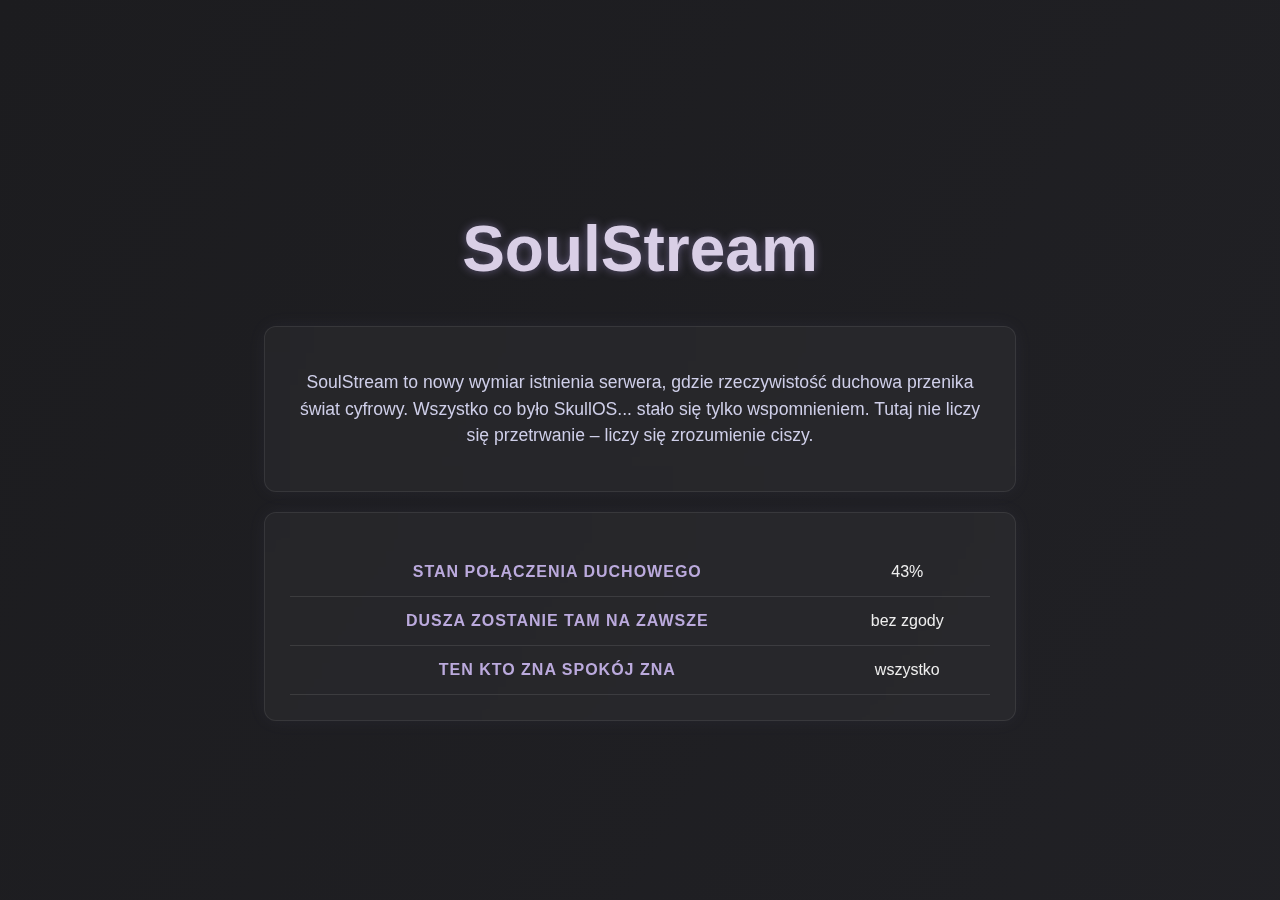
<file: aktualnyserver.html>
<!DOCTYPE html>
<html lang="pl">
<head>
  <meta charset="UTF-8">
  <meta name="viewport" content="width=device-width, initial-scale=1.0">
  <title>SoulStream</title>
  <style>
    /* Tło duchowe z lekkim ruchem */
    @keyframes floatBackground {
      0% { background-position: 0% 50%; }
      50% { background-position: 100% 50%; }
      100% { background-position: 0% 50%; }
    }

    @keyframes shakeTitle {
      0%, 100% { transform: translate(0, 0); }
      20% { transform: translate(-2px, 1px); }
      40% { transform: translate(2px, -1px); }
      60% { transform: translate(-1px, 2px); }
      80% { transform: translate(1px, -2px); }
    }

    body {
      margin: 0;
      padding: 0;
      height: 100vh;
      background: linear-gradient(120deg, #1c1c1f, #232328, #1c1c1f);
      background-size: 300% 300%;
      animation: floatBackground 30s ease-in-out infinite;
      color: #ddd;
      font-family: 'Segoe UI', sans-serif;
      display: flex;
      flex-direction: column;
      align-items: center;
      justify-content: center;
    }

    h1 {
      font-size: 4em;
      color: #d9cfe6;
      text-shadow: 0 0 10px rgba(200, 180, 255, 0.4);
      animation: shakeTitle 4s infinite;
      margin-bottom: 30px;
    }

    .info-box, .table-box {
      background: rgba(255, 255, 255, 0.04);
      border: 1px solid rgba(255, 255, 255, 0.08);
      border-radius: 12px;
      padding: 25px;
      margin: 10px;
      width: 90%;
      max-width: 700px;
      box-shadow: 0 0 20px rgba(180, 170, 255, 0.05);
      backdrop-filter: blur(10px);
    }

    .info-box p {
      color: #cfcfe9;
      font-size: 1.1em;
      line-height: 1.5;
      text-align: center;
    }

    .table-box table {
      width: 100%;
      border-collapse: collapse;
      margin-top: 10px;
      font-size: 1em;
    }

    .table-box td {
      padding: 15px;
      border-bottom: 1px solid rgba(255,255,255,0.1);
      color: #eee;
      text-align: center;
    }

    .table-box td:first-child {
      color: #bbaadd;
      font-weight: bold;
      text-transform: uppercase;
      letter-spacing: 1px;
    }

    @media(max-width: 600px){
      h1 { font-size: 2.5em; }
      .info-box, .table-box { padding: 15px; }
    }
  </style>
</head>
<body>

  <h1>SoulStream</h1>

  <div class="info-box">
    <p>
      <!-- Tutaj wpisujesz własny opis -->
      SoulStream to nowy wymiar istnienia serwera, gdzie rzeczywistość duchowa przenika świat cyfrowy. 
      Wszystko co było SkullOS... stało się tylko wspomnieniem. 
      Tutaj nie liczy się przetrwanie – liczy się zrozumienie ciszy.
    </p>
  </div>

  <div class="table-box">
    <table>
      <tr>
        <td>stan połączenia duchowego</td>
        <td>43%</td>
      </tr>
      <tr>
        <td>dusza zostanie tam na zawsze</td>
        <td>bez zgody</td>
      </tr>
      <tr>
        <td>ten kto zna spokój zna</td>
        <td>wszystko</td>
      </tr>
    </table>
  </div>

</body>
</html>
</file>
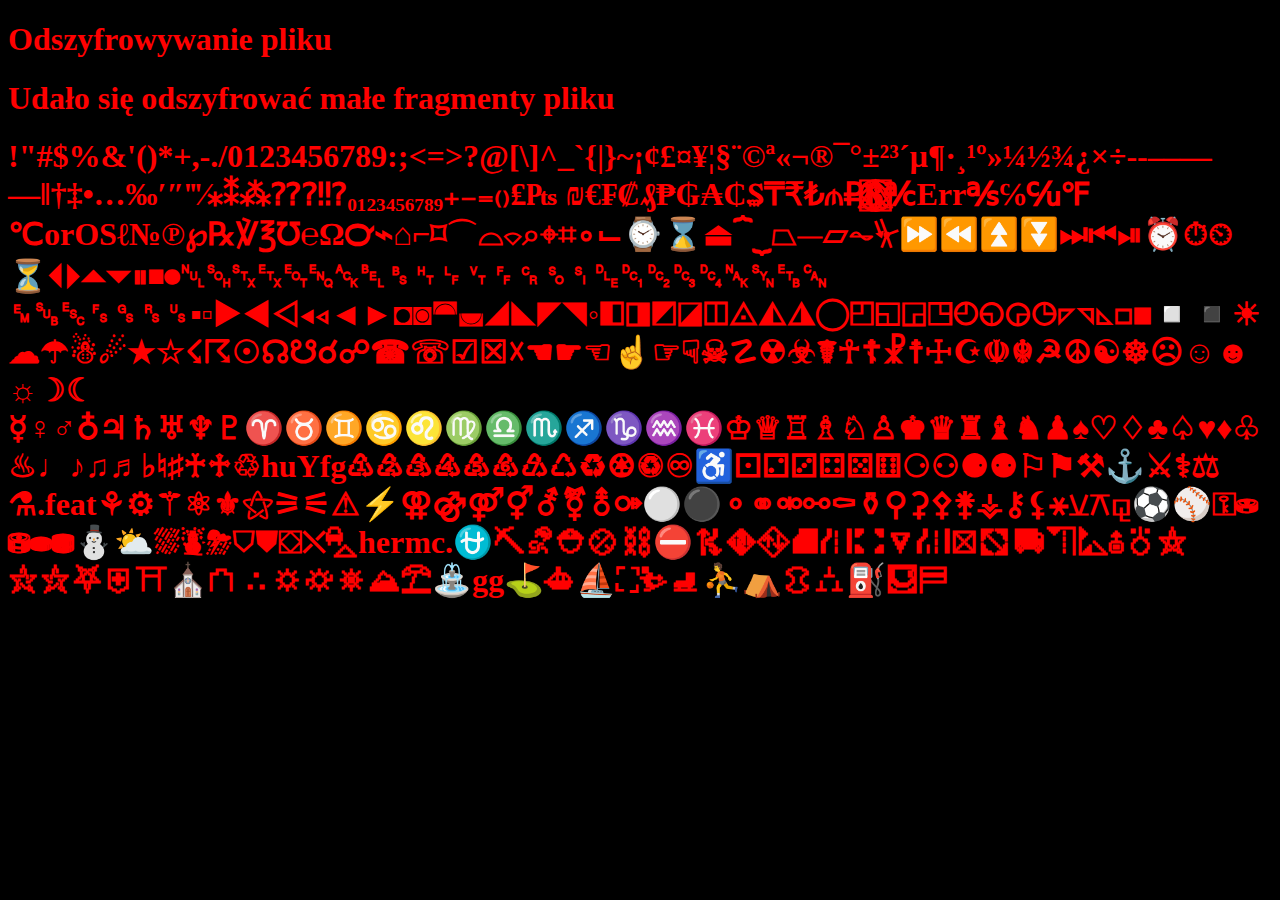
<file: ipsignal.html>
<!DOCTYPE html>
<head>
    <link rel="stylesheet" href="styler.css">
</head>
<body>
    <h1 class="info">Odszyfrowywanie pliku</h1>
    <h1 class="badge">Udało się odszyfrować małe fragmenty pliku</h1>
    <h1 class="box2">!"#$%&'()*+,-./0123456789:;<=>?@[\]^_`{|}~¡¢£¤¥¦§¨©ª«¬­®¯°±²³´µ¶·¸¹º»¼½¾¿×÷‐‑‒–—―‖†‡•…‰′″‴⁄⁎⁑⁂⁇⁈⁉₀₁₂₃₄₅₆₇₈₉₊₋₌₍₎₤₧
        ₪€₣₡₰₱₲₳₵₷₸₹₺₼₽₿⃝⃞⃟⃠⃤⃥⃦⃰℀Err℁℅℆℉℃orOSℓ№℗℘℞℣℥℧℮Ω℺⌁⌂⌐⌑⌒⌓⌔⌕⌖⌗∘⌙⌚⌛⏏⏞⏟⏢⏤⏥⏦⏧⏩⏪⏫⏬⏭⏮⏯⏰⏱⏲⏳⏴⏵⏶⏷⏸⏹⏺␀␁␂␃␄␅␆␇␈␉␊␋␌␍␎␏␐␑␒␓␔␕␖␗␘
        ␙␚␛␜␝␞␟▪▫▶◀◁◂◃◄►◘◙◚◛◢◣◤◥◦◧◨◩◪◫◬◭◮◯◰◱◲◳◴◵◶◷◸◹◺◻◼◽◾☀☁☂☃☄★☆☇☈☉☊☋☌☍☎☏☑☒☓☚☛☜☝☞☟☠☡☢☣☤☥☦☧☨☩☪☫☬☭☮☯☸☹☺☻☼☽☾
        ☿♀♂♁♃♄♅♆♇♈♉♊♋♌♍♎♏♐♑♒♓♔♕♖♗♘♙♚♛♜♝♞♟♠♡♢♣♤♥♦♧♨♩♪♫♬♭♮♯♰♱♲huYfg♳♴♵♶♷♸♹♺♻♼♽♾♿⚀⚁⚂⚃⚄⚅⚆⚇⚈⚉⚐⚑⚒⚓⚔⚕⚖
        ⚗.feat⚘⚙⚚⚛⚜⚝⚞⚟⚠⚡⚢⚣⚤⚥⚦⚧⚨⚩⚪⚫⚬⚭⚮⚯⚰⚱⚲⚳⚴⚵⚶⚷⚸⚹⚺⚻⚼⚽⚾⚿⛀⛁⛂⛃⛄⛅⛆⛇⛈⛉⛊⛋⛌⛍hermc.⛎⛏⛐⛑⛒⛓⛔⛕⛖⛗⛘⛙⛚⛛⛜⛝⛞⛟⛠⛡⛢⛣⛤
        ⛥⛦⛧⛨⛩⛪⛫⛬⛭⛮⛯⛰⛱⛲gg⛳⛴⛵⛶⛷⛸⛹⛺⛻⛼⛽⛾⛿

    </h1>
</body>
</file>
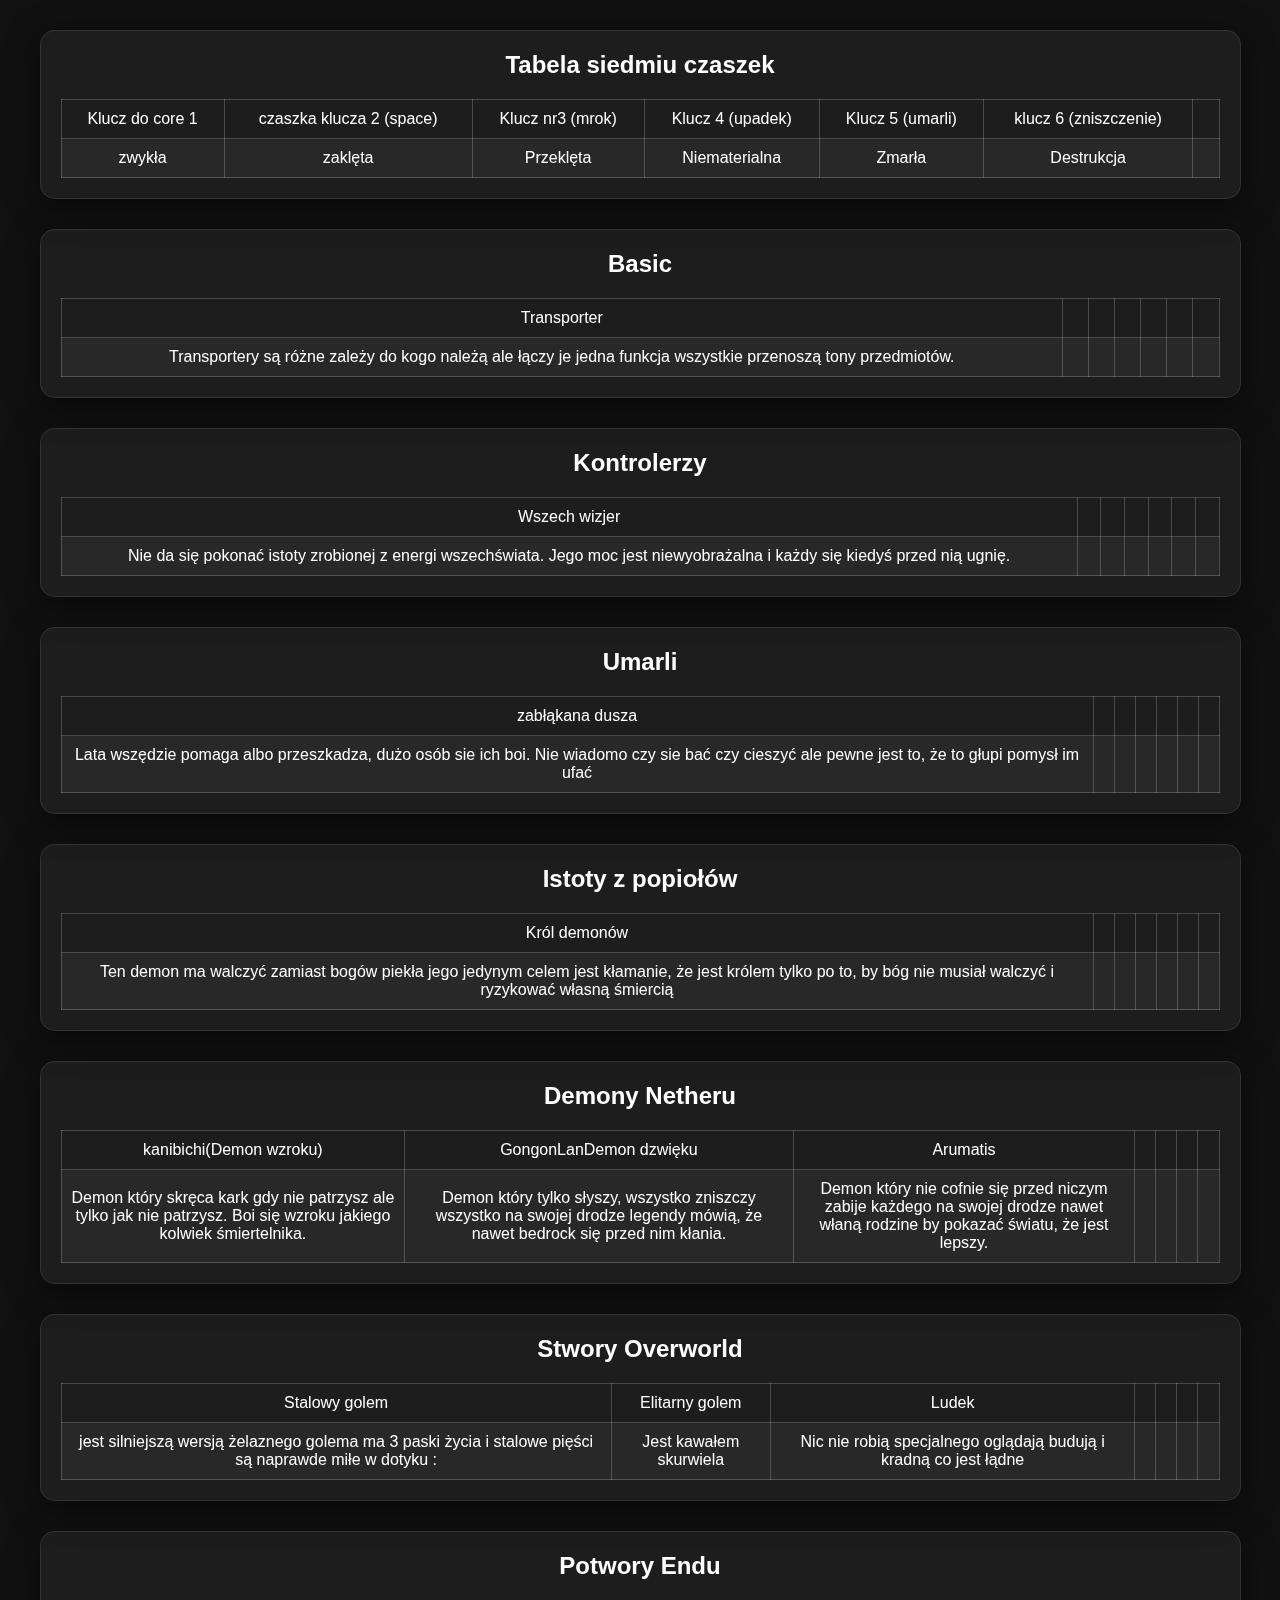
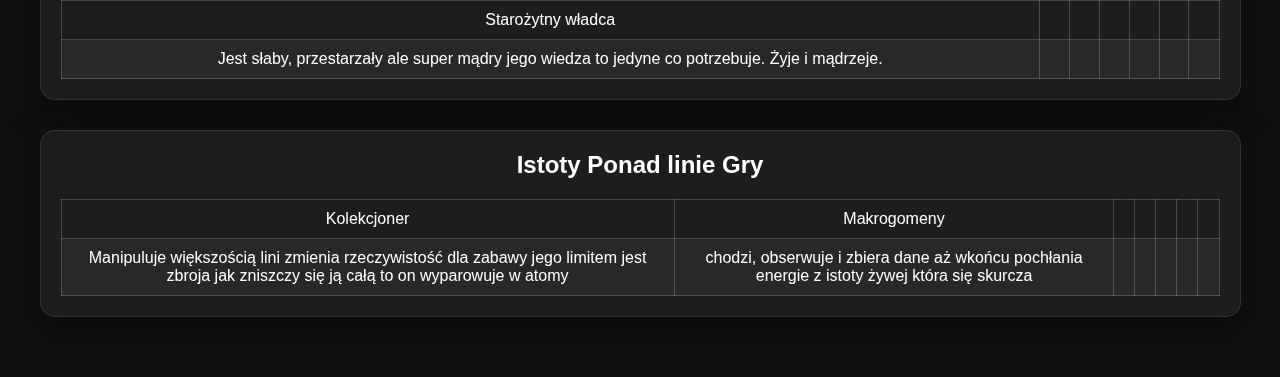
<file: MonsterInformations.html>
<!DOCTYPE html>
<html lang="pl">
<head>
  <meta charset="UTF-8">
  <meta name="viewport" content="width=device-width, initial-scale=1.0">
  <title>Wiele Tabel</title>
  <style>
    body {
      margin: 0;
      padding: 30px;
      background: #111;
      font-family: 'Segoe UI', sans-serif;
      color: white;
      display: flex;
      flex-direction: column;
      align-items: center;
    }

    .glass-box {
      background: rgba(255, 255, 255, 0.05);
      border: 1px solid rgba(255, 255, 255, 0.1);
      border-radius: 15px;
      box-shadow: 0 8px 32px rgba(0, 0, 0, 0.5);
      backdrop-filter: blur(10px);
      padding: 20px;
      margin-bottom: 30px;
      width: 95%;
      max-width: 1200px;
      overflow-x: auto;
    }

    table {
      width: 100%;
      border-collapse: collapse;
      margin-top: 20px;
      color: white;
    }

    th, td {
      padding: 10px;
      border: 1px solid rgba(255, 255, 255, 0.2);
      text-align: center;
    }

    th {
      background-color: rgba(255, 255, 255, 0.1);
    }

    tr:nth-child(even) {
      background-color: rgba(255, 255, 255, 0.05);
    }

    h2 {
      text-align: center;
      margin: 0;
    }
  </style>
</head>
<body>

  <div class="glass-box">
    <h2>Tabela siedmiu czaszek</h2>
    <table>
      <tr>
        <td>Klucz do core 1</td>
        <td>czaszka klucza 2 (space)</td>
        <td>Klucz nr3 (mrok)</td>
        <td>Klucz 4 (upadek)</td>
        <td>Klucz 5 (umarli)</td>
        <td>klucz 6 (zniszczenie)</td>
        <td></td>
      </tr>
      <tr>
        <td>zwykła</td>
        <td>zaklęta</td>
        <td>Przeklęta</td>
        <td>Niematerialna</td>
        <td>Zmarła</td>
        <td>Destrukcja</td>
        <td></td>
      </tr>
    </table>
  </div>

  <div class="glass-box">
    <h2>Basic</h2>
    <table>
      <tr>
        <td>Transporter</td>
        <td></td>
        <td></td>
        <td></td>
        <td></td>
        <td></td>
        <td></td>
      </tr>
      <tr>
        <td>Transportery są różne zależy do kogo należą ale łączy je jedna funkcja wszystkie przenoszą tony przedmiotów.</td>
        <td></td>
        <td></td>
        <td></td>
        <td></td>
        <td></td>
        <td></td>
      </tr>
    </table>
  </div>


  <div class="glass-box">
    <h2>Kontrolerzy</h2>
    <table>
      <tr>
        <td>Wszech wizjer</td>
        <td></td>
        <td></td>
        <td></td>
        <td></td>
        <td></td>
        <td></td>
      </tr>
      <tr>
        <td>Nie da się pokonać istoty zrobionej z energi wszechświata. Jego moc jest niewyobrażalna i każdy się kiedyś przed nią ugnię.</td>
        <td></td>
        <td></td>
        <td></td>
        <td></td>
        <td></td>
        <td></td>
      </tr>
    </table>
  </div>


  <div class="glass-box">
    <h2>Umarli</h2>
    <table>
      <tr>
        <td>zabłąkana dusza</td>
        <td></td>
        <td></td>
        <td></td>
        <td></td>
        <td></td>
        <td></td>
      </tr>
      <tr>
        <td>Lata wszędzie pomaga albo przeszkadza, dużo osób sie ich boi. Nie wiadomo czy sie bać czy cieszyć ale pewne jest to, że to głupi pomysł im ufać						</td>
        <td></td>
        <td></td>
        <td></td>
        <td></td>
        <td></td>
        <td></td>
      </tr>
    </table>
  </div>


    <div class="glass-box">
    <h2>Istoty z popiołów</h2>
    <table>
      <tr>
        <td>Król demonów</td>
        <td></td>
        <td></td>
        <td></td>
        <td></td>
        <td></td>
        <td></td>
      </tr>
      <tr>
        <td>Ten demon ma walczyć zamiast bogów piekła jego jedynym celem jest kłamanie, że jest królem tylko po to, by bóg nie musiał walczyć i ryzykować własną śmiercią		</td>
        <td></td>
        <td></td>
        <td></td>
        <td></td>
        <td></td>
        <td></td>
      </tr>
    </table>
  </div>


    <div class="glass-box">
    <h2>Demony Netheru</h2>
    <table>
      <tr>
        <td>kanibichi(Demon wzroku)</td>
        <td>GongonLanDemon dzwięku</td>
        <td>Arumatis</td>
        <td></td>
        <td></td>
        <td></td>
        <td></td>
      </tr>
      <tr>
        <td>Demon który skręca kark gdy nie patrzysz ale tylko jak nie patrzysz. Boi się wzroku jakiego kolwiek śmiertelnika.</td>
        <td>Demon który tylko słyszy, wszystko zniszczy wszystko na swojej drodze legendy mówią, że nawet bedrock się przed nim kłania.</td>
        <td>Demon który nie cofnie się przed niczym zabije każdego na swojej drodze nawet właną rodzine by pokazać światu, że jest lepszy.</td>
        <td></td>
        <td></td>
        <td></td>
        <td></td>
      </tr>
    </table>
  </div>


    <div class="glass-box">
    <h2>Stwory Overworld</h2>
    <table>
      <tr>
        <td>Stalowy golem</td>
        <td>Elitarny golem</td>
        <td>Ludek</td>
        <td></td>
        <td></td>
        <td></td>
        <td></td>
      </tr>
      <tr>
        <td>jest silniejszą wersją żelaznego golema ma 3 paski życia i stalowe pięści są naprawde miłe w dotyku :</td>
        <td>Jest kawałem skurwiela</td>
        <td>Nic nie robią specjalnego oglądają budują i kradną co jest łądne</td>
        <td></td>
        <td></td>
        <td></td>
        <td></td>
      </tr>
    </table>
  </div>
  <div class="glass-box">
    <h2>Potwory Endu</h2>
    <table>
      <tr>
        <td>Starożytny władca</td>
        <td></td>
        <td></td>
        <td></td>
        <td></td>
        <td></td>
        <td></td>
      </tr>
      <tr>
        <td>Jest słaby, przestarzały ale super mądry jego wiedza to jedyne co potrzebuje. Żyje i mądrzeje.</td>
        <td></td>
        <td></td>
        <td></td>
        <td></td>
        <td></td>
        <td></td>
      </tr>
    </table>
  </div>


  <div class="glass-box">
    <h2>Istoty Ponad linie Gry</h2>
    <table>
      <tr>
        <td>Kolekcjoner</td>
        <td>Makrogomeny</td>
        <td></td>
        <td></td>
        <td></td>
        <td></td>
        <td></td>
      </tr>
      <tr>
        <td>Manipuluje większością lini zmienia rzeczywistość dla zabawy jego limitem jest zbroja jak zniszczy się ją całą to on wyparowuje w atomy</td>
        <td>chodzi, obserwuje i zbiera dane aż wkońcu pochłania energie z istoty żywej która się skurcza</td>
        <td></td>
        <td></td>
        <td></td>
        <td></td>
        <td></td>
      </tr>
    </table>
  </div>
</body>
</html>
</file>
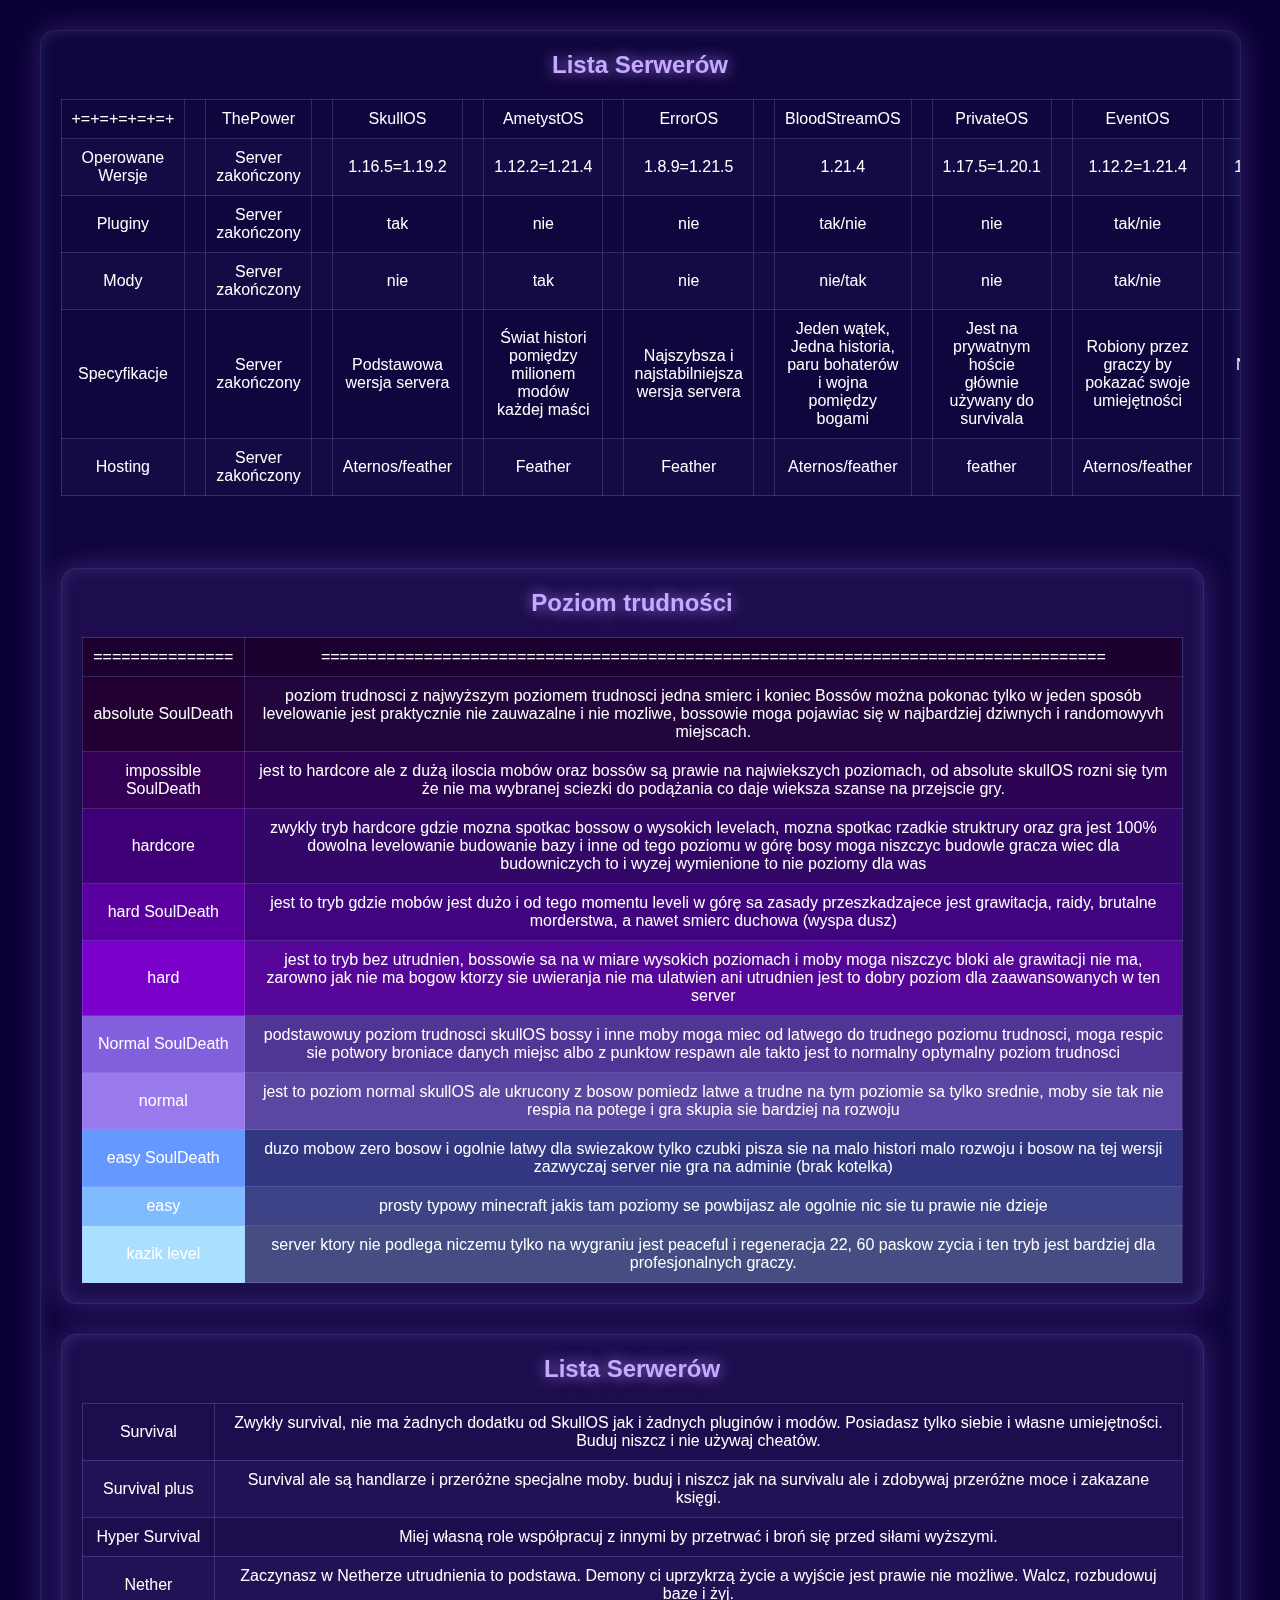
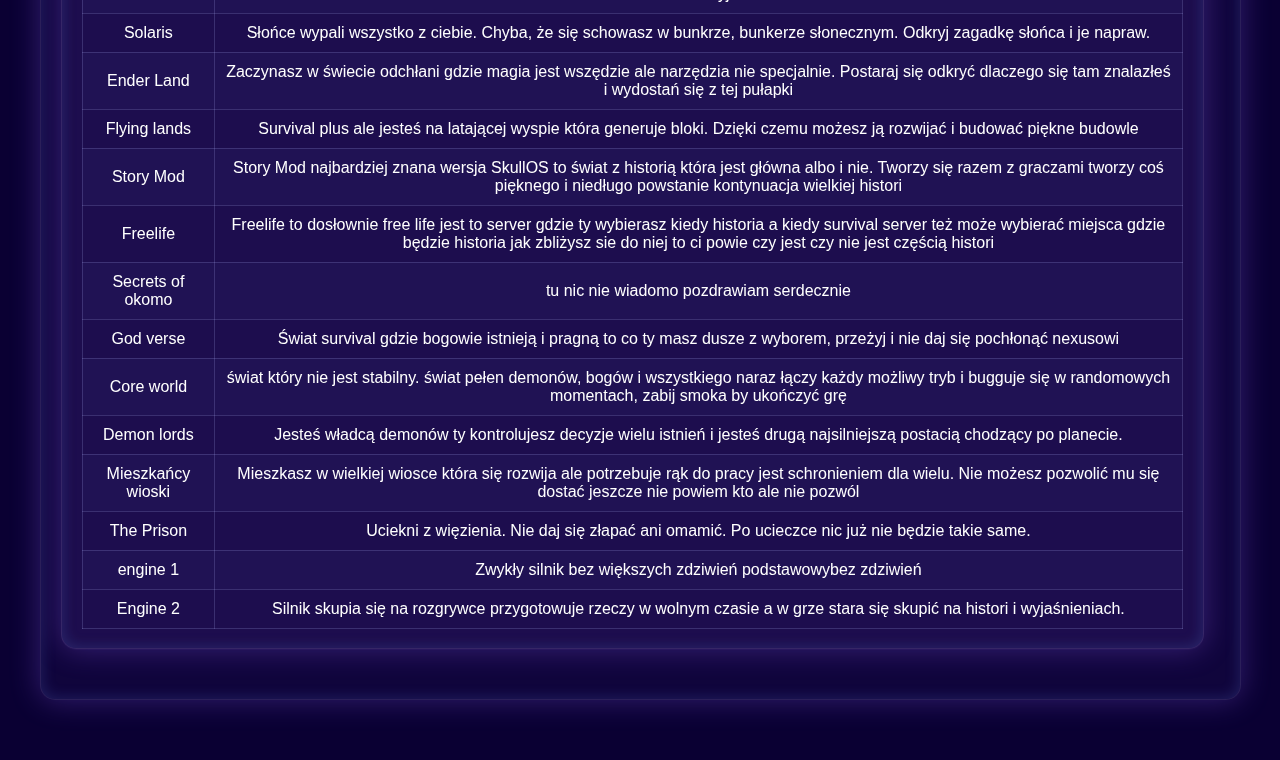
<file: rodzajeidziałanie.html>
<!DOCTYPE html>
<html lang="pl">
<head>
  <meta charset="UTF-8">
  <meta name="viewport" content="width=device-width, initial-scale=1.0">
  <title>Strona z Tabelami</title>
<style>

@keyframes flicker {
  0%, 100% { opacity: 1; }
  45% { opacity: 0.9; }
  50% { opacity: 0.4; }
  55% { opacity: 1; }
}

@keyframes float-soft {
  0% { transform: translate(0, 0) scale(1); }
  25% { transform: translate(-1px, 1.5px) scale(1.01); }
  50% { transform: translate(1px, -1px) scale(0.99); }
  75% { transform: translate(-1px, -2px) scale(1.005); }
  100% { transform: translate(0, 0) scale(1); }
}

@keyframes background-glow {
  0% { background-color: #0a0033; }
  50% { background-color: #12004d; }
  100% { background-color: #0a0033; }
}

body {
  margin: 0;
  padding: 30px;
  background: #0a0033;
  font-family: 'Segoe UI', sans-serif;
  color: #e0e8ff;
  display: flex;
  flex-direction: column;
  align-items: center;
  animation: background-glow 12s infinite ease-in-out;
}

.glass-box {
  background: rgba(80, 50, 150, 0.1);
  border: 1px solid rgba(200, 180, 255, 0.15);
  border-radius: 15px;
  box-shadow: 0 0 30px rgba(150, 100, 255, 0.3), 0 0 15px rgba(100, 150, 255, 0.2) inset;
  backdrop-filter: blur(14px);
  padding: 20px;
  margin-bottom: 30px;
  width: 95%;
  max-width: 1200px;
  overflow-x: auto;
  animation: float-soft 8s ease-in-out infinite;
}

table {
  width: 100%;
  border-collapse: collapse;
  margin-top: 20px;
  color: #ffffff;
  animation: flicker 4.5s infinite;
}

th, td {
  padding: 10px;
  border: 1px solid rgba(180, 180, 255, 0.2);
  text-align: center;
  animation: float-soft 6s ease-in-out infinite;
}

th {
  background-color: rgba(140, 100, 255, 0.2);
}

tr:nth-child(even) {
  background-color: rgba(80, 80, 160, 0.08);
}

h2 {
  text-align: center;
  margin: 0;
  color: #c5aaff;
  text-shadow: 0 0 15px rgba(180, 140, 255, 0.9);
  animation: flicker 3s infinite;
}

/* Styl dusznych poziomów trudności */
.absolute        { background-color: #220033; }
.imposible       { background-color: #330055; }
.hardcore        { background-color: #3f0077; }
.hardskullos     { background-color: #5a00a0; }
.hard            { background-color: #7b00cc; }
.normalskullos   { background-color: #8260dd; }
.normal          { background-color: #987aed; }
.easyskullos     { background-color: #6699ff; }
.easy            { background-color: #80bbff; }
.idiotlevel      { background-color: #aadfff; }

.absolute2       { background-color: rgba(34, 0, 51, 0.7); }
.imposible2      { background-color: rgba(51, 0, 85, 0.7); }
.hardcore2       { background-color: rgba(63, 0, 119, 0.6); }
.hardskullos2    { background-color: rgba(90, 0, 160, 0.6); }
.hard2           { background-color: rgba(123, 0, 204, 0.6); }
.normalskullos2  { background-color: rgba(130, 96, 221, 0.5); }
.normal2         { background-color: rgba(152, 122, 237, 0.5); }
.easyskullos2    { background-color: rgba(102, 153, 255, 0.3); }
.easy2           { background-color: rgba(128, 187, 255, 0.3); }
.idiotlevel2     { background-color: rgba(170, 223, 255, 0.3); }

.mainline        { background-color: #1b0030; }
</style>
</head>
<body>
  <div class="glass-box">
    <h2>Lista Serwerów</h2>
    <table>
      <tr>
        <td>+=+=+=+=+=+</td>
        <td></td>
        <td>ThePower</td>
        <td></td>
        <td>SkullOS</td>
        <td></td>
        <td>AmetystOS</td>
        <td></td>
        <td>ErrorOS</td>
        <td></td>
        <td>BloodStreamOS</td>
        <td></td>
        <td>PrivateOS</td>
        <td></td>
        <td>EventOS</td>
        <td></td>
        <td>SoulStream</td>
      </tr>
      <tr>
        <td>Operowane Wersje</td>
        <td></td>
        <td>Server zakończony</td>
        <td></td>
        <td>1.16.5=1.19.2</td>
        <td></td>
        <td>1.12.2=1.21.4</td>
        <td></td>
        <td>1.8.9=1.21.5</td>
        <td></td>
        <td>1.21.4</td>
        <td></td>
        <td>1.17.5=1.20.1</td>
        <td></td>
        <td>1.12.2=1.21.4</td>
        <td></td>
        <td>1.20.1=1.21.7</td>
      </tr>
      <tr>
        <td>Pluginy</td>
        <td></td>
        <td>Server zakończony</td>
        <td></td>
        <td>tak</td>
        <td></td>
        <td>nie</td>
        <td></td>
        <td>nie</td>
        <td></td>
        <td>tak/nie</td>
        <td></td>
        <td>nie</td>
        <td></td>
        <td>tak/nie</td>
        <td></td>
        <td>nie</td>
      </tr>
      <tr>
        <td>Mody</td>
        <td></td>
        <td>Server zakończony</td>
        <td></td>
        <td>nie</td>
        <td></td>
        <td>tak</td>
        <td></td>
        <td>nie</td>
        <td></td>
        <td>nie/tak</td>
        <td></td>
        <td>nie</td>
        <td></td>
        <td>tak/nie</td>
        <td></td>
        <td>nie</td>
      </tr>
      <tr>
        <td>Specyfikacje</td>
        <td></td>
        <td>Server zakończony</td>
        <td></td>
        <td>Podstawowa wersja servera</td>
        <td></td>
        <td>Świat histori pomiędzy milionem modów każdej maści</td>
        <td></td>
        <td>Najszybsza i najstabilniejsza wersja servera</td>
        <td></td>
        <td>Jeden wątek, Jedna historia, paru bohaterów i wojna pomiędzy bogami</td>
        <td></td>
        <td>Jest na prywatnym hoście głównie używany do survivala</td>
        <td></td>
        <td>Robiony przez graczy by pokazać swoje umiejętności</td>
        <td></td>
        <td>Nowy z nową tematyką</td>
      </tr>
      <tr>
        <td>Hosting</td>
        <td></td>
        <td>Server zakończony</td>
        <td></td>
        <td>Aternos/feather</td>
        <td></td>
        <td>Feather</td>
        <td></td>
        <td>Feather</td>
        <td></td>
        <td>Aternos/feather</td>
        <td></td>
        <td>feather</td>
        <td></td>
        <td>Aternos/feather</td>
        <td></td>
        <td>feather</td>
      </tr>
    </table>
<br><br><br><br>
    <div class="glass-box">
    <h2>Poziom trudności</h2>
    <table>
      <tr>
        <td class="mainline">===============</td>
        <td class="mainline">====================================================================================</td>
      </tr>
      <tr>
        <td class="absolute">absolute SoulDeath</td>
        <td class="absolute2">poziom trudnosci z najwyższym poziomem trudnosci jedna smierc i koniec Bossów można pokonac tylko w jeden sposób levelowanie jest praktycznie nie zauwazalne i nie mozliwe, bossowie moga pojawiac się w najbardziej dziwnych i randomowyvh miejscach.</td>
      </tr>
      <tr>
        <td class="imposible">impossible SoulDeath</td>
        <td class="imposible2">jest to hardcore ale z dużą iloscia mobów oraz bossów są prawie na najwiekszych poziomach, od absolute skullOS rozni się tym że nie ma wybranej sciezki do podążania co daje wieksza szanse na przejscie gry.</td>
      </tr>
      <tr>
        <td class="hardcore">hardcore</td>
        <td class="hardcore2">zwykly tryb hardcore gdzie mozna spotkac bossow o wysokich levelach, mozna spotkac rzadkie struktrury oraz gra jest 100% dowolna levelowanie budowanie bazy i inne od tego poziomu w górę bosy moga niszczyc budowle gracza wiec dla budowniczych to i wyzej wymienione to nie poziomy dla was</td>
      </tr>
      <tr>
        <td class="hardskullos">hard SoulDeath</td>
        <td class="hardskullos2">jest to tryb gdzie mobów jest dużo i od tego momentu leveli w górę sa zasady przeszkadzajece jest grawitacja, raidy, brutalne morderstwa, a nawet smierc duchowa (wyspa dusz)</td>
      </tr>
      <tr>
        <td class="hard">hard</td>
<td class="hard2">jest to tryb bez utrudnien, bossowie sa na w miare wysokich poziomach i moby moga niszczyc bloki ale grawitacji nie ma, zarowno jak nie ma bogow ktorzy sie uwieranja nie ma ulatwien ani utrudnien jest to dobry poziom dla zaawansowanych w ten server</td>
      </tr>
      <tr>
        <td class="normalskullos">Normal SoulDeath</td>
<td class="normalskullos2">podstawowuy poziom trudnosci skullOS bossy i inne moby moga miec od latwego do trudnego poziomu trudnosci, moga respic sie potwory broniace danych miejsc albo z punktow respawn ale takto jest to normalny optymalny poziom trudnosci</td>
      </tr>
      <tr>
        <td class="normal">normal</td>
        <td class="normal2">jest to poziom normal skullOS ale ukrucony z bosow pomiedz latwe a trudne na tym poziomie sa tylko srednie, moby sie tak nie respia na potege i gra skupia sie bardziej na rozwoju</td>
      </tr>
      <tr> 
      <td class="easyskullos">easy SoulDeath</td>
        <td class="easyskullos2">duzo mobow zero bosow i ogolnie latwy dla swiezakow tylko czubki pisza sie na malo histori malo rozwoju i bosow na tej wersji zazwyczaj server nie gra na adminie (brak kotelka)</td>
      </tr>
      <tr>
        <td class="easy">easy</td>
        <td class="easy2">prosty typowy minecraft jakis tam poziomy se powbijasz ale ogolnie nic sie tu prawie nie dzieje</td>
      </tr>
      <tr>
        <td class="idiotlevel">kazik level</td>
        <td class="idiotlevel2">server ktory nie podlega niczemu tylko na wygraniu jest peaceful i regeneracja 22, 60 paskow zycia i ten tryb jest bardziej dla profesjonalnych graczy.</td>
      </tr>

        

      </tr>
      <tr>
        
        
        
        
        
        
        



      </tr>
    </table>
  </div>


      <div class="glass-box">
    <h2>Lista Serwerów</h2>
    <table>
      <tr>
<td>Survival</td>
<td>Zwykły survival, nie ma żadnych dodatku od SkullOS jak i żadnych pluginów i modów. Posiadasz tylko siebie i własne umiejętności. Buduj niszcz i nie używaj cheatów.</td>
      </tr>
      <tr>
        <td>Survival plus</td>
<td>Survival ale są handlarze i przeróżne specjalne moby. buduj i niszcz jak na survivalu ale i zdobywaj przeróżne moce i zakazane księgi.</td>
      </tr>
      <tr>
        <td>Hyper Survival</td>
        <td>Miej własną role współpracuj z innymi by przetrwać i broń się przed siłami wyższymi.</td>
      </tr>
      <tr>
        <td>Nether</td>
        <td>Zaczynasz w Netherze utrudnienia to podstawa. Demony ci uprzykrzą życie a wyjście jest prawie nie możliwe. Walcz, rozbudowuj baze i żyj.</td>
      </tr>
      <tr>
        <td>Solaris</td>
        <td>Słońce wypali wszystko z ciebie. Chyba, że się schowasz w bunkrze, bunkerze słonecznym. Odkryj zagadkę słońca i je napraw.</td>
      </tr>
      <tr>
        <td>Ender Land</td>
<td>Zaczynasz w świecie odchłani gdzie magia jest wszędzie ale narzędzia nie specjalnie. Postaraj się odkryć dlaczego się tam znalazłeś i wydostań się z tej pułapki</td>
      </tr>
      <tr>
        <td>Flying lands</td>
        <td>Survival plus ale jesteś na latającej wyspie która generuje bloki. Dzięki czemu możesz ją rozwijać i budować piękne budowle</td>
      </tr>
      <tr>
<td>Story Mod</td>
<td>Story Mod najbardziej znana wersja SkullOS to świat z historią która jest główna albo i nie. Tworzy się razem z graczami tworzy coś pięknego i niedługo powstanie kontynuacja wielkiej histori</td>
      </tr>
      <tr>
        <td>Freelife</td>
        <td>Freelife to dosłownie free life jest to server gdzie ty wybierasz kiedy historia a kiedy survival server też może wybierać miejsca gdzie będzie historia jak zbliżysz sie do niej to ci powie czy jest czy nie jest częścią histori</td>
      </tr>
      <tr>
<td>Secrets of okomo</td>
<td>tu nic nie wiadomo pozdrawiam serdecznie</td>
      </tr>
      <tr>
<td>God verse</td>
<td>Świat survival gdzie bogowie istnieją i pragną to co ty masz dusze z wyborem, przeżyj i nie daj się pochłonąć nexusowi</td>
      </tr>
<tr>
<td>Core world</td>
<td>świat który nie jest stabilny. świat pełen demonów, bogów i wszystkiego naraz łączy każdy możliwy tryb i bugguje się w randomowych momentach, zabij smoka by ukończyć grę</td>
</tr>
<tr>
<td>Demon lords</td>
<td>Jesteś władcą demonów ty kontrolujesz decyzje wielu istnień i jesteś drugą najsilniejszą postacią chodzący po planecie.</td>
</tr>
<tr>
<td>Mieszkańcy wioski</td>
<td>Mieszkasz w wielkiej wiosce która się rozwija ale potrzebuje rąk do pracy jest schronieniem dla wielu. Nie możesz pozwolić mu się dostać jeszcze nie powiem kto ale nie pozwól</td>
</tr>      <tr>
<td>The Prison</td>
<td>Uciekni z więzienia. Nie daj się złapać ani omamić. Po ucieczce nic już nie będzie takie same.</td>
      </tr>
            <tr>
<td>engine 1</td>
<td>Zwykły silnik bez większych zdziwień podstawowybez zdziwień</td>
      </tr>
            <tr>
<td>Engine 2</td>
<td>Silnik skupia się na rozgrywce przygotowuje rzeczy w wolnym czasie a w grze stara się skupić na histori i wyjaśnieniach.</td>
      </tr>



      <tr>

        
        
        
        
        
        
        
        
        
        
        
        
        
        
      </tr>
      <tr>
        
        
        
        
        
        
        
        
        
        
        
        
        
        
      </tr>
    </table>
  </div>
</body>
</html>
</file>
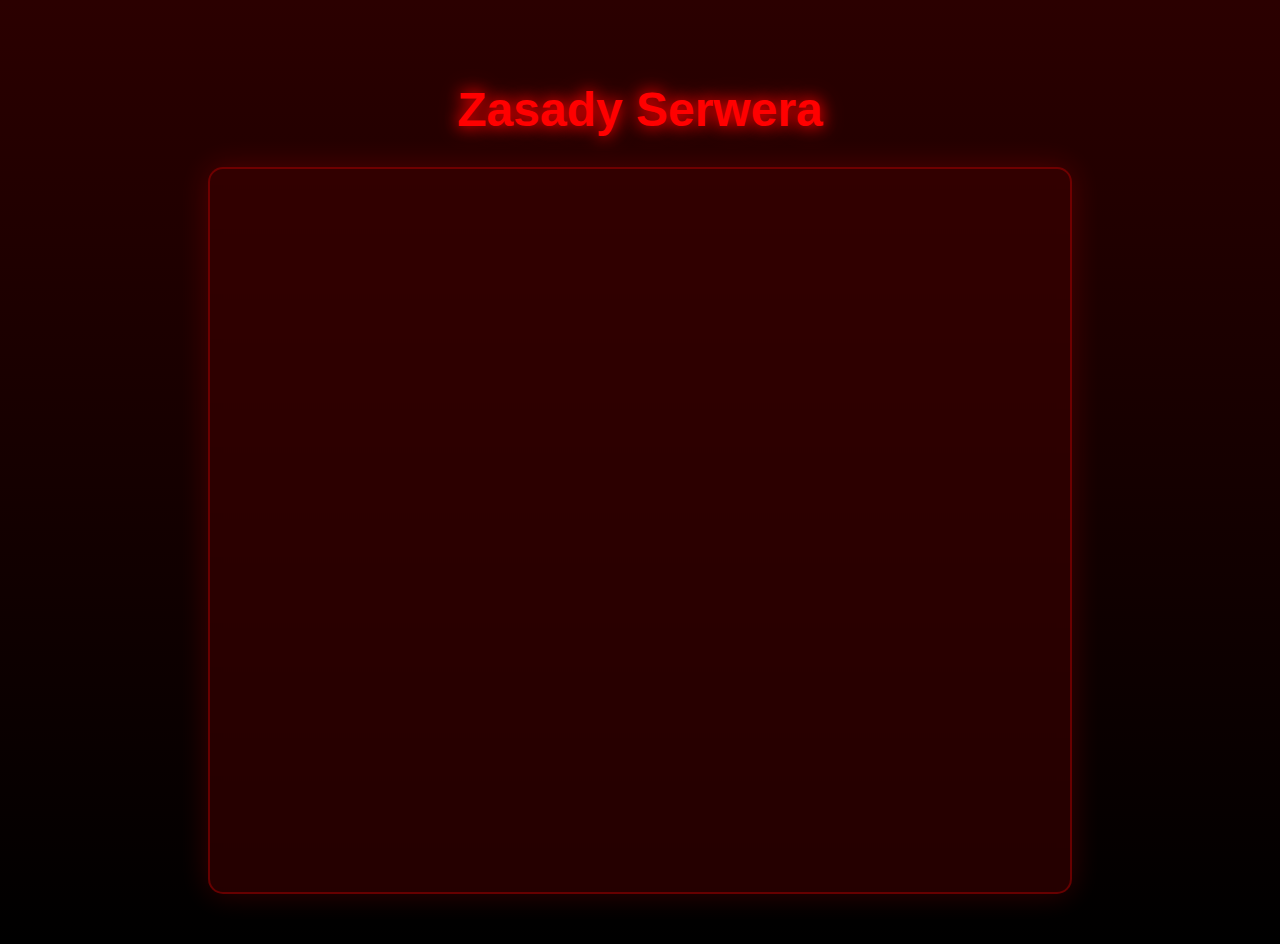
<file: zasadyswiata.html>
<!DOCTYPE html>
<html lang="pl">
<head>
  <meta charset="UTF-8">
  <title>Zasady Świata</title>
  <style>
    body {
      margin: 0;
      padding: 50px 20px;
      background: linear-gradient(to bottom, #2b0000, #000);
      color: white;
      font-family: 'Segoe UI', sans-serif;
      display: flex;
      flex-direction: column;
      align-items: center;
      overflow-x: hidden;
    }

    h1 {
      font-size: 3em;
      color: #ff0000;
      text-shadow: 0 0 15px red, 0 0 25px darkred;
      animation: shake 2s infinite;
      margin-bottom: 30px;
    }

    @keyframes shake {
      0%, 100% { transform: translateX(0); }
      20% { transform: translateX(-2px); }
      40% { transform: translateX(2px); }
      60% { transform: translateX(-1px); }
      80% { transform: translateX(1px); }
    }

    .glass-box {
      background: rgba(60, 0, 0, 0.6);
      border: 2px solid rgba(255, 0, 0, 0.3);
      border-radius: 15px;
      box-shadow: 0 0 30px rgba(255, 0, 0, 0.2);
      backdrop-filter: blur(6px);
      padding: 30px;
      width: 95%;
      max-width: 800px;
    }

    ol {
      list-style: none;
      padding: 0;
      margin: 0;
    }

    li {
      background: rgba(120, 0, 0, 0.3);
      border-left: 4px solid red;
      border-radius: 10px;
      padding: 15px 20px;
      margin: 12px 0;
      font-size: 1.1em;
      color: white;
      opacity: 0;
      transform: translateY(30px) scale(0.95);
      filter: blur(3px);
      animation: fadeSlideIn 0.8s forwards ease-out;
    }

    li:nth-child(1) { animation-delay: 0.2s; }
    li:nth-child(2) { animation-delay: 0.4s; }
    li:nth-child(3) { animation-delay: 0.6s; }
    li:nth-child(4) { animation-delay: 0.8s; }
    li:nth-child(5) { animation-delay: 1.0s; }
    li:nth-child(6) { animation-delay: 1.2s; }
    li:nth-child(7) { animation-delay: 1.4s; }
    li:nth-child(8) { animation-delay: 1.6s; }
    li:nth-child(9) { animation-delay: 1.8s; }
    li:nth-child(10) { animation-delay: 2.0s; }

    @keyframes fadeSlideIn {
      to {
        opacity: 1;
        transform: translateY(0) scale(1);
        filter: blur(0);
      }
    }
  </style>
</head>
<body>

  <h1>Zasady Serwera</h1>

  <div class="glass-box">
    <ol>
      <li>1. Brak cheatowanie to podstawa ale są osoby jak Kazik co cheatują.</li>
      <li>2. Nie wolno podnosić zbrojek z zabitych bossów chyba, że będzie to drop. Karą może być utrata przedmiotów.</li>
      <li>3. Wpływanie na Core SkullOS jest zakazane.</li>
      <li>4. Uwalnianie z punktu zero również jest zakazane.</li>
      <li>5. Mieszanie w złączu linii jest zakazane.</li>
      <li>6. Grawitacja wraca – słabsza, ale bloki mają wytrzymałość.</li>
      <li>7. Używanie luk, bugów i błędów jest zakazane.</li>
      <li>8. Informacje na stronie będą aktualizowane. Oczekuj tu IP i wersji!</li>
      <li>9. Spawnienie Mr. Ciasteczka jest zakazane.</li>
      <li>10. Łamanie zasad grozi utrudnieniami i banem.</li>
    </ol>
  </div>

</body>
</html>
</file>
<file: styler.css>
body{
    background-color: black;
    color: red;
}
</file>
